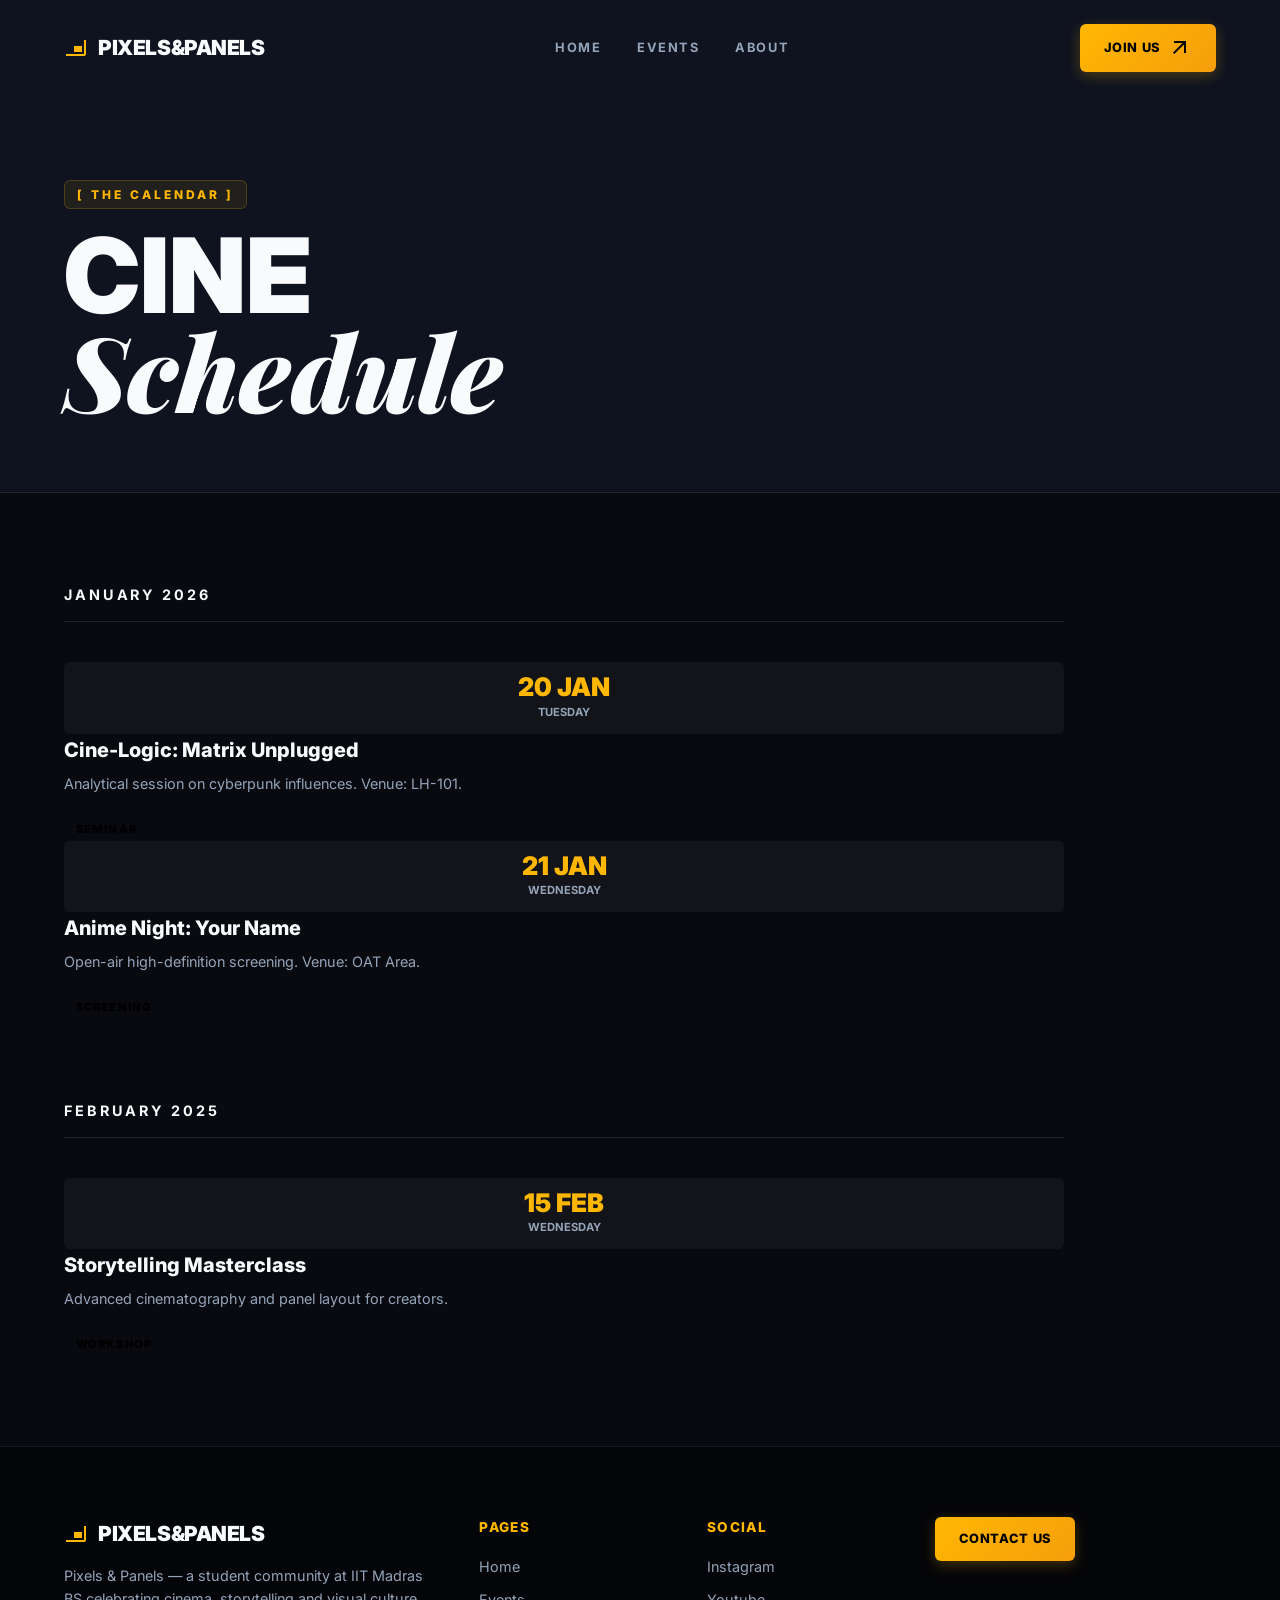
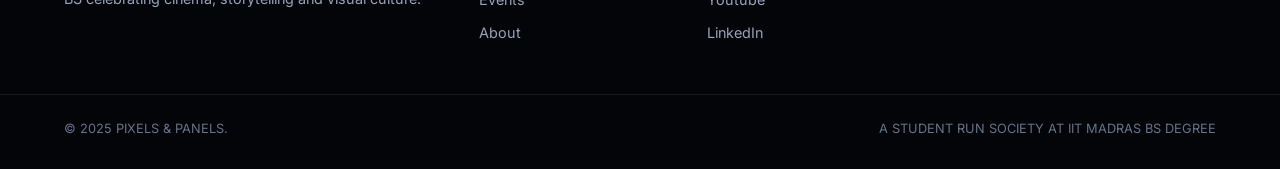
<file: events.html>
<!DOCTYPE html>
<html lang="en">

<head>
  <meta charset="UTF-8">
  <meta name="viewport" content="width=device-width, initial-scale=1.0">
  <title>Events | Pixels & Panels</title>
  <link rel="stylesheet" href="static/style.css">
  <link rel="preconnect" href="https://fonts.googleapis.com">
  <link rel="preconnect" href="https://fonts.gstatic.com" crossorigin>
  <link
    href="https://fonts.googleapis.com/css2?family=Inter:wght@400;600;700;800;900&family=Playfair+Display:ital,wght@0,700;1,400;1,700&display=swap"
    rel="stylesheet">
  <link rel="stylesheet" href="https://fonts.googleapis.com/css2?family=Material+Symbols+Outlined:opsz,wght,FILL,GRAD@20..48,400,0,0&display=swap">
</head>

<body>

  <nav id="navbar">
    <a href="index.html" class="nav-logo">
      <span class="material-symbols-outlined md-28">picture_in_picture_small</span>
      <span>Pixels&Panels</span>
    </a>
    <div class="nav-links">
      <a href="index.html">Home</a>
      <a href="events.html">Events</a>
      <a href="about.html">About</a>
    </div>
    <button class="nav-toggle" aria-label="Toggle menu"><span class="material-symbols-outlined md-28">menu</span></button>
    <a href="https://tr.ee/pxVWWx1ZK_" class="btn-cta">
      Join Us
      <span class="material-symbols-outlined md-18">arrow_outward</span>
    </a>
  </nav>


  <header class="page-header">
    <div class="container">
      <span class="section-label">[ THE CALENDAR ]</span>
      <h1>CINE <br><span class="serif italic">Schedule</span></h1>
    </div>
  </header>

  <section>
    <div class="container">
      <div style="max-width: 1000px;">

        <div style="margin-bottom: 80px;">
          <h2
            style="color: var(--teal); font-size: 0.9rem; letter-spacing: 0.2em; border-bottom: 1px solid rgba(255,255,255,0.1); padding-bottom: 15px; margin-bottom: 40px;">
            JANUARY 2026</h2>

          <div class="event-item">
            <div class="e-date">
              <h2>20 JAN</h2>
              <span>Tuesday</span>
            </div>
            <div class="e-info">
              <h4>Cine-Logic: Matrix Unplugged</h4>
              <p style="margin-bottom: 20px;">Analytical session on cyberpunk influences. Venue: LH-101.</p>
              <span
                style="background: var(--teal); color: black; padding: 5px 12px; font-size: 0.7rem; font-weight: 900; letter-spacing: 0.1em;">SEMINAR</span>
            </div>
          </div>

          <div class="event-item">
            <div class="e-date">
              <h2>21 JAN</h2>
              <span>Wednesday</span>
            </div>
            <div class="e-info">
              <h4>Anime Night: Your Name</h4>
              <p style="margin-bottom: 20px;">Open-air high-definition screening. Venue: OAT Area.</p>
              <span
                style="background: var(--teal); color: black; padding: 5px 12px; font-size: 0.7rem; font-weight: 900; letter-spacing: 0.1em;">SCREENING</span>
            </div>
          </div>
        </div>

        <div>
          <h2
            style="color: var(--teal); font-size: 0.9rem; letter-spacing: 0.2em; border-bottom: 1px solid rgba(255,255,255,0.1); padding-bottom: 15px; margin-bottom: 40px;">
            FEBRUARY 2025</h2>

          <div class="event-item">
            <div class="e-date">
              <h2>15 FEB</h2>
              <span>Wednesday</span>
            </div>
            <div class="e-info">
              <h4>Storytelling Masterclass</h4>
              <p style="margin-bottom: 20px;">Advanced cinematography and panel layout for creators.</p>
              <span
                style="background: var(--teal); color: black; padding: 5px 12px; font-size: 0.7rem; font-weight: 900; letter-spacing: 0.1em;">WORKSHOP</span>
            </div>
          </div>
        </div>

      </div>
    </div>
  </section>

  <footer class="site-footer">
    <div class="container footer-inner">
      <div class="footer-brand">
        <a href="index.html" class="nav-logo">
          <span class="material-symbols-outlined md-28">picture_in_picture_small</span>
          <span>Pixels&Panels</span>
        </a>
        <p>Pixels & Panels — a student community at IIT Madras BS celebrating cinema, storytelling and visual culture.
        </p>
      </div>

      <div class="footer-links">
        <h4>Pages</h4>
        <a href="index.html">Home</a>
        <a href="events.html">Events</a>
        <a href="about.html">About</a>
      </div>

      <div class="footer-links">
        <h4>Social</h4>
        <a href="https://www.instagram.com/pixelsnpanels.iitm/#">Instagram</a>
        <a href="https://www.youtube.com/@pnp.society">Youtube</a>
        <a href="https://www.linkedin.com/company/pnp-film-anime-art-popculture-society/">LinkedIn</a>
      </div>

      <div class="footer-cta">
        <a href="mailto:pixelsnpanels.society@study.iitm.ac.in" class="btn-cta">Contact Us</a>
      </div>
    </div>

    <div class="container footer-bottom">
      <div>&copy; 2025 PIXELS & PANELS.</div>
      <div>A STUDENT RUN SOCIETY AT IIT MADRAS BS DEGREE</div>
    </div>
  </footer>

  <script>
    window.addEventListener('scroll', () => {
      const nav = document.getElementById('navbar');
      if (window.scrollY > 50) nav.classList.add('scrolled');
      else nav.classList.remove('scrolled');
    });

    (function(){
      const toggle = document.querySelector('.nav-toggle');
      const links = document.querySelector('.nav-links');
      if (!toggle || !links) return;
      toggle.addEventListener('click', () => links.classList.toggle('open'));
      links.querySelectorAll('a').forEach(a => a.addEventListener('click', () => links.classList.remove('open')));
    })();
  </script>

</body>

</html>
</file>
<file: static/style.css>
/* ==========================================================================
   Pixels & Panels - Official IIT Madras BS Movies & Anime Society
   High-Contrast Cinematic Modern CSS Design System
   ========================================================================== */

:root {
  /* Color Palette - Human-Curated Cinematic Dark Theme */
  --bg-primary: #080a10;
  --bg-surface: #0f131f;
  --bg-card: #151a2a;
  --bg-card-hover: #1c2338;
  
  --accent-gold: #ffb703;
  --accent-crimson: #ff2a5f;
  --accent-indigo: #4f46e5;
  --accent-cyan: #00d2ff;
  --accent-teal: #06b6d4;

  --text-main: #f8fafc;
  --text-muted: #94a3b8;
  --text-dim: #64748b;

  --border-subtle: rgba(255, 255, 255, 0.08);
  --border-glow: rgba(255, 183, 3, 0.3);

  --glass-bg: rgba(15, 19, 31, 0.75);
  --glass-border: rgba(255, 255, 255, 0.12);

  /* Micro-transitions */
  --transition-fast: 0.2s cubic-bezier(0.16, 1, 0.3, 1);
  --transition-normal: 0.35s cubic-bezier(0.16, 1, 0.3, 1);
  --transition-smooth: 0.6s cubic-bezier(0.16, 1, 0.3, 1);

  --container-pad: max(5%, 20px);
  --radius-sm: 6px;
  --radius-md: 12px;
  --radius-lg: 20px;
  --radius-full: 9999px;
}

/* Base Resets */
*, *::before, *::after {
  margin: 0;
  padding: 0;
  box-sizing: border-box;
}

html {
  scroll-behavior: smooth;
  color-scheme: dark;
}

body {
  background-color: var(--bg-primary);
  color: var(--text-main);
  font-family: 'Inter', -apple-system, BlinkMacSystemFont, 'Segoe UI', Roboto, sans-serif;
  line-height: 1.6;
  overflow-x: hidden;
  -webkit-font-smoothing: antialiased;
}

/* Typography Classes */
.serif {
  font-family: 'Playfair Display', Georgia, serif;
}

.italic {
  font-style: italic;
}

a {
  text-decoration: none;
  color: inherit;
  transition: color var(--transition-fast);
}

/* Layout Containers */
.container {
  width: 100%;
  max-width: 1320px;
  margin: 0 auto;
  padding: 0 var(--container-pad);
}

section {
  padding: 90px 0;
  position: relative;
}

.section-label {
  color: var(--accent-gold);
  font-size: 0.75rem;
  letter-spacing: 0.25em;
  font-weight: 800;
  margin-bottom: 1.25rem;
  display: inline-block;
  text-transform: uppercase;
  background: rgba(255, 183, 3, 0.08);
  padding: 4px 12px;
  border-radius: var(--radius-sm);
  border: 1px solid rgba(255, 183, 3, 0.2);
}

/* Material Symbols & Icon Helpers */
.material-symbols-outlined {
  font-variation-settings: 'FILL' 0, 'wght' 400, 'GRAD' 0, 'opsz' 24;
  vertical-align: middle;
  display: inline-block;
}
.md-18 { font-size: 18px; }
.md-20 { font-size: 20px; }
.md-24 { font-size: 24px; }
.md-28 { font-size: 28px; }
.md-36 { font-size: 36px; }

/* Buttons */
.btn-cta {
  background: linear-gradient(135deg, var(--accent-gold) 0%, #f59e0b 100%);
  color: #000000;
  padding: 12px 24px;
  font-size: 0.8rem;
  font-weight: 800;
  letter-spacing: 0.05em;
  text-transform: uppercase;
  border-radius: var(--radius-sm);
  display: inline-flex;
  align-items: center;
  gap: 8px;
  border: none;
  cursor: pointer;
  box-shadow: 0 4px 14px rgba(255, 183, 3, 0.25);
  transition: all var(--transition-fast);
}

.btn-cta:hover {
  transform: translateY(-2px);
  box-shadow: 0 6px 20px rgba(255, 183, 3, 0.4);
}

.btn-secondary {
  background: rgba(255, 255, 255, 0.05);
  color: var(--text-main);
  padding: 12px 24px;
  font-size: 0.8rem;
  font-weight: 700;
  letter-spacing: 0.05em;
  text-transform: uppercase;
  border-radius: var(--radius-sm);
  display: inline-flex;
  align-items: center;
  gap: 8px;
  border: 1px solid var(--border-subtle);
  cursor: pointer;
  transition: all var(--transition-fast);
}

.btn-secondary:hover {
  background: rgba(255, 255, 255, 0.1);
  border-color: rgba(255, 255, 255, 0.25);
  transform: translateY(-2px);
}

/* ==========================================================================
   Navbar
   ========================================================================== */
nav {
  position: fixed;
  top: 0;
  left: 0;
  width: 100%;
  padding: 24px var(--container-pad);
  display: flex;
  justify-content: space-between;
  align-items: center;
  z-index: 1000;
  transition: all var(--transition-normal);
}

nav.scrolled {
  background: var(--glass-bg);
  backdrop-filter: blur(16px);
  -webkit-backdrop-filter: blur(16px);
  padding: 14px var(--container-pad);
  border-bottom: 1px solid var(--glass-border);
  box-shadow: 0 10px 30px rgba(0, 0, 0, 0.5);
}

.nav-logo {
  display: flex;
  align-items: center;
  gap: 10px;
  font-weight: 900;
  letter-spacing: -0.02em;
  text-transform: uppercase;
  font-size: 1.3rem;
  color: var(--text-main);
}

.nav-logo .material-symbols-outlined {
  color: var(--accent-gold);
}

.nav-links {
  display: flex;
  gap: 36px;
  align-items: center;
}

.nav-links a {
  font-size: 0.8rem;
  font-weight: 700;
  letter-spacing: 0.12em;
  text-transform: uppercase;
  color: var(--text-muted);
  position: relative;
  padding: 4px 0;
}

.nav-links a::after {
  content: '';
  position: absolute;
  bottom: -2px;
  left: 0;
  width: 0;
  height: 2px;
  background: var(--accent-gold);
  transition: width var(--transition-fast);
}

.nav-links a:hover,
.nav-links a.active {
  color: var(--text-main);
}

.nav-links a:hover::after,
.nav-links a.active::after {
  width: 100%;
}

.nav-toggle {
  display: none;
  background: transparent;
  border: none;
  color: var(--text-main);
  cursor: pointer;
  padding: 4px;
}

/* Nav Drawer Overlay */
.nav-overlay {
  position: fixed;
  inset: 0;
  background: rgba(0, 0, 0, 0.7);
  backdrop-filter: blur(4px);
  z-index: 998;
  opacity: 0;
  pointer-events: none;
  transition: opacity var(--transition-fast);
}

.nav-overlay.active {
  opacity: 1;
  pointer-events: auto;
}

/* ==========================================================================
   Hero Section
   ========================================================================== */
.hero {
  min-height: 92vh;
  display: flex;
  flex-direction: column;
  justify-content: center;
  align-items: center;
  text-align: center;
  position: relative;
  overflow: hidden;
  padding-top: 120px;
  padding-bottom: 60px;
}

.hero-bg {
  position: absolute;
  inset: 0;
  z-index: -1;
}

.hero-bg img {
  width: 100%;
  height: 100%;
  object-fit: cover;
  filter: brightness(0.42) contrast(1.1);
  transform: scale(1.03);
  transition: transform 10s ease-out;
}

.hero-overlay {
  position: absolute;
  inset: 0;
  background: 
    radial-gradient(circle at center, rgba(15, 19, 31, 0.2) 0%, var(--bg-primary) 92%),
    linear-gradient(to bottom, rgba(8, 10, 16, 0.4) 0%, rgba(8, 10, 16, 0.95) 100%);
}

.hero-content {
  z-index: 10;
  max-width: 1000px;
  padding: 0 var(--container-pad);
}

.hero-tagline {
  color: var(--accent-gold);
  font-size: 0.85rem;
  letter-spacing: 0.35em;
  font-weight: 800;
  margin-bottom: 1.25rem;
  text-transform: uppercase;
}

.hero h1 {
  font-size: clamp(3.2rem, 11vw, 9.5rem);
  font-weight: 900;
  line-height: 0.9;
  margin-bottom: 1.5rem;
  letter-spacing: -0.04em;
  background: linear-gradient(180deg, #ffffff 0%, #cbd5e1 100%);
  -webkit-background-clip: text;
  -webkit-text-fill-color: transparent;
}

.hero-desc {
  font-size: clamp(1.05rem, 2.5vw, 1.35rem);
  color: var(--text-muted);
  max-width: 680px;
  margin: 0 auto 2.5rem;
  font-weight: 400;
}

.hero-actions {
  display: flex;
  justify-content: center;
  gap: 16px;
  flex-wrap: wrap;
}

/* Society Stats Bar */
.stats-bar {
  margin-top: 60px;
  display: grid;
  grid-template-columns: repeat(4, 1fr);
  gap: 20px;
  padding: 24px 32px;
  background: var(--glass-bg);
  backdrop-filter: blur(12px);
  border: 1px solid var(--glass-border);
  border-radius: var(--radius-md);
  max-width: 900px;
  width: 100%;
}

.stat-item {
  text-align: center;
}

.stat-num {
  font-size: 1.8rem;
  font-weight: 900;
  color: var(--accent-gold);
  line-height: 1.1;
}

.stat-label {
  font-size: 0.75rem;
  color: var(--text-muted);
  text-transform: uppercase;
  letter-spacing: 0.1em;
  font-weight: 600;
}

/* ==========================================================================
   Verticlas Section
   ========================================================================== */
.verticals {
  background-color: var(--bg-surface);
  border-top: 1px solid var(--border-subtle);
  border-bottom: 1px solid var(--border-subtle);
}

.verticals-header {
  margin-bottom: 50px;
}

.verticals-header h2 {
  font-size: clamp(2.2rem, 5vw, 3.8rem);
  line-height: 1.1;
  font-weight: 900;
}

.verticals-grid {
  display: grid;
  grid-template-columns: repeat(4, 1fr);
  gap: 24px;
}

.v-card {
  background: var(--bg-card);
  border-radius: var(--radius-md);
  border: 1px solid var(--border-subtle);
  overflow: hidden;
  display: flex;
  flex-direction: column;
  transition: all var(--transition-normal);
  position: relative;
}

.v-card:hover {
  transform: translateY(-6px);
  border-color: var(--glass-border);
  box-shadow: 0 16px 36px rgba(0, 0, 0, 0.4);
}

.v-image {
  aspect-ratio: 4/3;
  overflow: hidden;
  position: relative;
  background-color: #0b0d14;
}

.v-image img {
  width: 100%;
  height: 100%;
  object-fit: cover;
  transition: transform var(--transition-smooth);
}

.v-card:hover .v-image img {
  transform: scale(1.08);
}

.v-body {
  padding: 20px;
  display: flex;
  flex-direction: column;
  flex-grow: 1;
}

.v-title {
  display: flex;
  justify-content: space-between;
  align-items: center;
  margin-bottom: 8px;
}

.v-title h3 {
  font-size: 1rem;
  font-weight: 800;
  letter-spacing: 0.05em;
  color: var(--text-main);
}

.v-title .material-symbols-outlined {
  color: var(--accent-gold);
  transition: transform var(--transition-fast);
}

.v-card:hover .v-title .material-symbols-outlined {
  transform: translate(3px, -3px);
}

.v-desc {
  font-size: 0.85rem;
  color: var(--text-muted);
  line-height: 1.4;
}

/* ==========================================================================
   Cinephile Vibe Picker Section
   ========================================================================== */
.vibe-section {
  background: var(--bg-primary);
  padding: 100px 0;
}

.vibe-container {
  background: var(--bg-surface);
  border: 1px solid var(--border-subtle);
  border-radius: var(--radius-lg);
  padding: 48px;
  box-shadow: 0 20px 40px rgba(0, 0, 0, 0.3);
}

.vibe-nav {
  display: flex;
  gap: 12px;
  flex-wrap: wrap;
  margin-top: 24px;
  margin-bottom: 36px;
}

.vibe-btn {
  background: rgba(255, 255, 255, 0.04);
  color: var(--text-muted);
  border: 1px solid var(--border-subtle);
  padding: 10px 20px;
  border-radius: var(--radius-full);
  font-size: 0.85rem;
  font-weight: 700;
  cursor: pointer;
  transition: all var(--transition-fast);
}

.vibe-btn:hover {
  background: rgba(255, 255, 255, 0.08);
  color: var(--text-main);
}

.vibe-btn.active {
  background: var(--accent-gold);
  color: #000;
  border-color: var(--accent-gold);
  font-weight: 800;
  box-shadow: 0 4px 14px rgba(255, 183, 3, 0.2);
}

.vibe-card {
  background: var(--bg-card);
  border-radius: var(--radius-md);
  padding: 32px;
  border: 1px solid var(--glass-border);
  transition: opacity var(--transition-fast);
}

.vibe-header {
  display: flex;
  gap: 12px;
  align-items: center;
  margin-bottom: 16px;
}

.vibe-badge {
  background: var(--accent-crimson);
  color: #fff;
  font-size: 0.7rem;
  font-weight: 800;
  padding: 4px 10px;
  border-radius: var(--radius-sm);
  text-transform: uppercase;
}

.vibe-tag {
  color: var(--text-muted);
  font-size: 0.8rem;
  font-weight: 600;
}

.vibe-card h3 {
  font-size: 1.8rem;
  font-weight: 800;
  margin-bottom: 12px;
  color: var(--text-main);
}

.vibe-quote {
  font-family: 'Playfair Display', serif;
  font-style: italic;
  color: var(--accent-gold);
  font-size: 1.15rem;
  margin-bottom: 16px;
  padding-left: 16px;
  border-left: 3px solid var(--accent-gold);
}

.vibe-desc {
  color: var(--text-muted);
  font-size: 1rem;
  margin-bottom: 24px;
}

.vibe-footer {
  display: flex;
  justify-content: space-between;
  align-items: center;
  flex-wrap: wrap;
  gap: 16px;
  padding-top: 20px;
  border-top: 1px solid var(--border-subtle);
}

.vibe-rec {
  color: var(--accent-teal);
  font-size: 0.85rem;
  font-weight: 700;
  display: inline-flex;
  align-items: center;
  gap: 6px;
}

/* ==========================================================================
   Gallery & Lightbox
   ========================================================================== */
.gallery-section {
  background: var(--bg-surface);
  border-top: 1px solid var(--border-subtle);
}

.gallery-grid {
  display: grid;
  grid-template-columns: repeat(6, 1fr);
  grid-auto-flow: dense;
  gap: 16px;
}

.gallery-grid img {
  width: 100%;
  height: 100%;
  display: block;
  object-fit: cover;
  border-radius: var(--radius-md);
  border: 1px solid var(--border-subtle);
  cursor: pointer;
  transition: all var(--transition-normal);
}

.gallery-grid img:hover {
  transform: scale(1.02);
  border-color: var(--accent-gold);
  box-shadow: 0 10px 25px rgba(0, 0, 0, 0.5);
}

.gallery-grid img.g-large { grid-column: span 3; aspect-ratio: 16/9; }
.gallery-grid img.g-wide  { grid-column: span 4; aspect-ratio: 16/9; }
.gallery-grid img.g-tall  { grid-column: span 2; aspect-ratio: 9/16; }
.gallery-grid img.g-small { grid-column: span 2; aspect-ratio: 16/9; }

/* Lightbox Modal */
.lightbox-modal {
  position: fixed;
  inset: 0;
  z-index: 2000;
  display: flex;
  align-items: center;
  justify-content: center;
  padding: 20px;
  opacity: 0;
  pointer-events: none;
  transition: opacity var(--transition-fast);
}

.lightbox-modal.active {
  opacity: 1;
  pointer-events: auto;
}

.lightbox-backdrop {
  position: absolute;
  inset: 0;
  background: rgba(0, 0, 0, 0.9);
  backdrop-filter: blur(12px);
}

.lightbox-content {
  position: relative;
  z-index: 2001;
  max-width: 1100px;
  max-height: 90vh;
  display: flex;
  flex-direction: column;
  align-items: center;
}

.lightbox-img {
  max-width: 100%;
  max-height: 80vh;
  object-fit: contain;
  border-radius: var(--radius-md);
  box-shadow: 0 20px 50px rgba(0, 0, 0, 0.8);
  border: 1px solid var(--glass-border);
}

.lightbox-caption {
  margin-top: 16px;
  color: var(--text-main);
  font-size: 0.95rem;
  font-weight: 600;
  text-align: center;
}

.lightbox-close {
  position: absolute;
  top: -45px;
  right: 0;
  background: rgba(255, 255, 255, 0.1);
  border: none;
  color: #fff;
  font-size: 2rem;
  width: 40px;
  height: 40px;
  border-radius: 50%;
  cursor: pointer;
  display: flex;
  align-items: center;
  justify-content: center;
  transition: background var(--transition-fast);
}

.lightbox-close:hover {
  background: var(--accent-crimson);
}

/* ==========================================================================
   Events & Calendar Sections
   ========================================================================== */
.split-section {
  display: flex;
  min-height: 85vh;
}

.split-left {
  flex: 1;
  background: linear-gradient(135deg, var(--accent-gold) 0%, #d97706 100%);
  color: #000;
  padding: 80px var(--container-pad);
  display: flex;
  flex-direction: column;
  justify-content: center;
}

.split-left .section-label {
  background: rgba(0, 0, 0, 0.1);
  color: #000;
  border-color: rgba(0, 0, 0, 0.2);
}

.split-left h2 {
  font-size: clamp(2.8rem, 7vw, 5.5rem);
  line-height: 0.95;
  font-weight: 900;
  color: #000;
}

.split-left p {
  color: #1a1a1a;
  font-size: 1.15rem;
  margin-top: 1.5rem;
  font-weight: 500;
  max-width: 440px;
}

.split-right {
  flex: 1.2;
  background-color: var(--bg-primary);
  padding: 80px var(--container-pad);
  display: flex;
  flex-direction: column;
  justify-content: center;
}

.event-list {
  display: flex;
  flex-direction: column;
  gap: 28px;
}

.event-card-item {
  display: flex;
  gap: 28px;
  padding: 24px;
  background: var(--bg-card);
  border: 1px solid var(--border-subtle);
  border-radius: var(--radius-md);
  transition: all var(--transition-fast);
}

.event-card-item:hover {
  border-color: var(--glass-border);
  transform: translateX(6px);
}

.e-date {
  min-width: 90px;
  text-align: center;
  padding: 12px;
  background: rgba(255, 255, 255, 0.04);
  border-radius: var(--radius-sm);
  display: flex;
  flex-direction: column;
  justify-content: center;
}

.e-date h2 {
  font-size: 1.6rem;
  font-weight: 900;
  line-height: 1;
  color: var(--accent-gold);
}

.e-date span {
  font-size: 0.7rem;
  color: var(--text-muted);
  font-weight: 700;
  text-transform: uppercase;
  margin-top: 4px;
}

.e-info h4 {
  font-size: 1.25rem;
  font-weight: 800;
  margin-bottom: 6px;
  color: var(--text-main);
}

.e-info p {
  color: var(--text-muted);
  font-size: 0.9rem;
  margin-bottom: 12px;
}

.e-meta {
  display: flex;
  align-items: center;
  gap: 12px;
  flex-wrap: wrap;
}

.e-tag {
  background: rgba(79, 70, 229, 0.2);
  color: #818cf8;
  border: 1px solid rgba(79, 70, 229, 0.4);
  padding: 4px 10px;
  font-size: 0.7rem;
  font-weight: 800;
  letter-spacing: 0.08em;
  border-radius: var(--radius-sm);
}

.btn-rsvp {
  background: transparent;
  color: var(--accent-gold);
  border: none;
  font-size: 0.8rem;
  font-weight: 800;
  cursor: pointer;
  display: inline-flex;
  align-items: center;
  gap: 4px;
  padding: 0;
}

.btn-rsvp:hover {
  text-decoration: underline;
}

/* Event Filter Controls */
.event-filter-bar {
  display: flex;
  justify-content: space-between;
  align-items: center;
  flex-wrap: wrap;
  gap: 20px;
  margin-bottom: 40px;
}

.event-pills {
  display: flex;
  gap: 10px;
  flex-wrap: wrap;
}

.event-filter-pill {
  background: var(--bg-card);
  color: var(--text-muted);
  border: 1px solid var(--border-subtle);
  padding: 8px 18px;
  border-radius: var(--radius-full);
  font-size: 0.8rem;
  font-weight: 700;
  cursor: pointer;
  transition: all var(--transition-fast);
}

.event-filter-pill.active,
.event-filter-pill:hover {
  background: var(--accent-gold);
  color: #000;
  border-color: var(--accent-gold);
  font-weight: 800;
}

.event-search-wrapper {
  position: relative;
  min-width: 260px;
}

.event-search-wrapper input {
  width: 100%;
  background: var(--bg-card);
  border: 1px solid var(--border-subtle);
  border-radius: var(--radius-full);
  padding: 10px 16px 10px 42px;
  color: var(--text-main);
  font-size: 0.85rem;
  outline: none;
  transition: border var(--transition-fast);
}

.event-search-wrapper input:focus {
  border-color: var(--accent-gold);
}

.event-search-wrapper .material-symbols-outlined {
  position: absolute;
  left: 14px;
  top: 50%;
  transform: translateY(-50%);
  color: var(--text-muted);
}

/* ==========================================================================
   FAQ Section
   ========================================================================== */
.faq {
  background: var(--bg-surface);
  border-top: 1px solid var(--border-subtle);
}

.faq details {
  background: var(--bg-card);
  border: 1px solid var(--border-subtle);
  border-radius: var(--radius-md);
  padding: 20px 24px;
  margin-bottom: 14px;
  transition: border var(--transition-fast);
}

.faq details[open] {
  border-color: var(--glass-border);
  background: var(--bg-card-hover);
}

.faq summary {
  font-weight: 800;
  cursor: pointer;
  list-style: none;
  display: flex;
  align-items: center;
  justify-content: space-between;
  gap: 16px;
  font-size: 1.05rem;
}

.faq summary::-webkit-details-marker { display: none; }

.faq p {
  margin-top: 14px;
  color: var(--text-muted);
  font-size: 0.95rem;
  line-height: 1.6;
}

.faq .arrow-icon {
  transition: transform var(--transition-fast);
  color: var(--accent-gold);
}

.faq details[open] .arrow-icon {
  transform: rotate(180deg);
}

/* ==========================================================================
   About Page & Team Cards
   ========================================================================== */
.page-header {
  padding: 180px 0 70px;
  background: var(--bg-surface);
  border-bottom: 1px solid var(--border-subtle);
  position: relative;
}

.page-header h1 {
  font-size: clamp(3rem, 9vw, 6.5rem);
  font-weight: 900;
  line-height: 0.9;
}

.team-grid {
  display: grid;
  grid-template-columns: repeat(auto-fit, minmax(260px, 1fr));
  gap: 32px;
}

.team-card {
  background: var(--bg-card);
  border: 1px solid var(--border-subtle);
  border-radius: var(--radius-md);
  padding: 32px 24px;
  text-align: center;
  transition: all var(--transition-fast);
}

.team-card:hover {
  transform: translateY(-6px);
  border-color: var(--glass-border);
  box-shadow: 0 16px 36px rgba(0, 0, 0, 0.4);
}

.team-avatar {
  width: 140px;
  height: 140px;
  margin: 0 auto 20px;
  border-radius: 50%;
  overflow: hidden;
  border: 4px solid var(--accent-gold);
  box-shadow: 0 10px 25px rgba(0,0,0,0.3);
}

.team-avatar img {
  width: 100%;
  height: 100%;
  object-fit: cover;
}

.team-card h3 {
  font-size: 1.25rem;
  font-weight: 800;
  margin-bottom: 4px;
}

.team-role {
  color: var(--accent-gold);
  font-size: 0.75rem;
  font-weight: 800;
  letter-spacing: 0.15em;
  text-transform: uppercase;
}

/* ==========================================================================
   Modals & Toast Notifications
   ========================================================================== */
.pnp-modal {
  position: fixed;
  inset: 0;
  z-index: 2000;
  display: flex;
  align-items: center;
  justify-content: center;
  padding: 20px;
  opacity: 0;
  pointer-events: none;
  transition: opacity var(--transition-fast);
}

.pnp-modal.active {
  opacity: 1;
  pointer-events: auto;
}

.modal-backdrop {
  position: absolute;
  inset: 0;
  background: rgba(0, 0, 0, 0.8);
  backdrop-filter: blur(8px);
}

.modal-card {
  position: relative;
  z-index: 2001;
  background: var(--bg-surface);
  border: 1px solid var(--glass-border);
  border-radius: var(--radius-lg);
  padding: 40px;
  max-width: 540px;
  width: 100%;
  box-shadow: 0 25px 60px rgba(0, 0, 0, 0.7);
}

.modal-close {
  position: absolute;
  top: 20px;
  right: 20px;
  background: transparent;
  border: none;
  color: var(--text-muted);
  font-size: 1.5rem;
  cursor: pointer;
}

.modal-close:hover { color: var(--text-main); }

.modal-card h3 {
  font-size: 1.6rem;
  font-weight: 800;
  margin-bottom: 8px;
}

.form-group {
  margin-bottom: 20px;
}

.form-group label {
  display: block;
  font-size: 0.8rem;
  font-weight: 700;
  color: var(--text-muted);
  text-transform: uppercase;
  margin-bottom: 8px;
}

.form-group input,
.form-group select,
.form-group textarea {
  width: 100%;
  background: var(--bg-card);
  border: 1px solid var(--border-subtle);
  border-radius: var(--radius-sm);
  padding: 12px 16px;
  color: var(--text-main);
  font-family: inherit;
  font-size: 0.95rem;
  outline: none;
}

.form-group input:focus,
.form-group select:focus,
.form-group textarea:focus {
  border-color: var(--accent-gold);
}

/* Toast Notifications */
.toast-container {
  position: fixed;
  bottom: 30px;
  right: 30px;
  z-index: 3000;
  display: flex;
  flex-direction: column;
  gap: 10px;
}

.pnp-toast {
  background: var(--bg-card);
  border: 1px solid var(--accent-gold);
  color: var(--text-main);
  padding: 14px 22px;
  border-radius: var(--radius-md);
  font-size: 0.9rem;
  font-weight: 600;
  display: flex;
  align-items: center;
  gap: 12px;
  box-shadow: 0 10px 30px rgba(0, 0, 0, 0.5);
  transform: translateY(20px);
  opacity: 0;
  transition: all var(--transition-fast);
}

.pnp-toast.show {
  transform: translateY(0);
  opacity: 1;
}

.pnp-toast .material-symbols-outlined {
  color: var(--accent-gold);
}

/* ==========================================================================
   Footer
   ========================================================================== */
.site-footer {
  padding: 70px 0 30px;
  background: #040508;
  color: var(--text-main);
  border-top: 1px solid var(--border-subtle);
}

.footer-inner {
  display: grid;
  grid-template-columns: 2fr 1fr 1fr 1.5fr;
  gap: 40px;
  margin-bottom: 40px;
}

.footer-brand p {
  color: var(--text-muted);
  font-size: 0.9rem;
  margin-top: 14px;
}

.footer-links h4 {
  color: var(--accent-gold);
  font-size: 0.85rem;
  text-transform: uppercase;
  letter-spacing: 0.1em;
  margin-bottom: 16px;
  font-weight: 800;
}

.footer-links a {
  display: block;
  color: var(--text-muted);
  margin-bottom: 10px;
  font-size: 0.9rem;
}

.footer-links a:hover {
  color: var(--accent-gold);
}

.footer-bottom {
  display: flex;
  justify-content: space-between;
  align-items: center;
  font-size: 0.8rem;
  color: var(--text-dim);
  padding-top: 24px;
  border-top: 1px solid var(--border-subtle);
}

/* ==========================================================================
   Responsive Breakpoints
   ========================================================================== */
@media (max-width: 1024px) {
  .verticals-grid { grid-template-columns: repeat(2, 1fr); }
  .footer-inner { grid-template-columns: 1fr 1fr; }
  .stats-bar { grid-template-columns: repeat(2, 1fr); gap: 24px; }
}

@media (max-width: 768px) {
  .nav-links {
    position: fixed;
    top: 0;
    right: -100%;
    width: 280px;
    height: 100vh;
    background: var(--bg-surface);
    flex-direction: column;
    padding: 100px 30px 40px;
    gap: 24px;
    align-items: flex-start;
    transition: right var(--transition-normal);
    z-index: 999;
    border-left: 1px solid var(--glass-border);
  }

  .nav-links.open {
    right: 0;
  }

  .nav-toggle { display: block; }
  
  .hero-actions { flex-direction: column; width: 100%; }
  .hero-actions .btn-cta, .hero-actions .btn-secondary { width: 100%; justify-content: center; }

  .split-section { flex-direction: column; }
  .split-left, .split-right { padding: 60px var(--container-pad); }

  .verticals-grid { grid-template-columns: 1fr; }
  .gallery-grid { grid-template-columns: repeat(2, 1fr); }
  
  .footer-inner { grid-template-columns: 1fr; gap: 30px; }
  .footer-bottom { flex-direction: column; gap: 12px; text-align: center; }
  
  .event-card-item { flex-direction: column; gap: 16px; }
  .e-date { width: 100%; flex-direction: row; gap: 12px; align-items: center; justify-content: flex-start; }

  .vibe-container { padding: 24px; }
}
</file>
